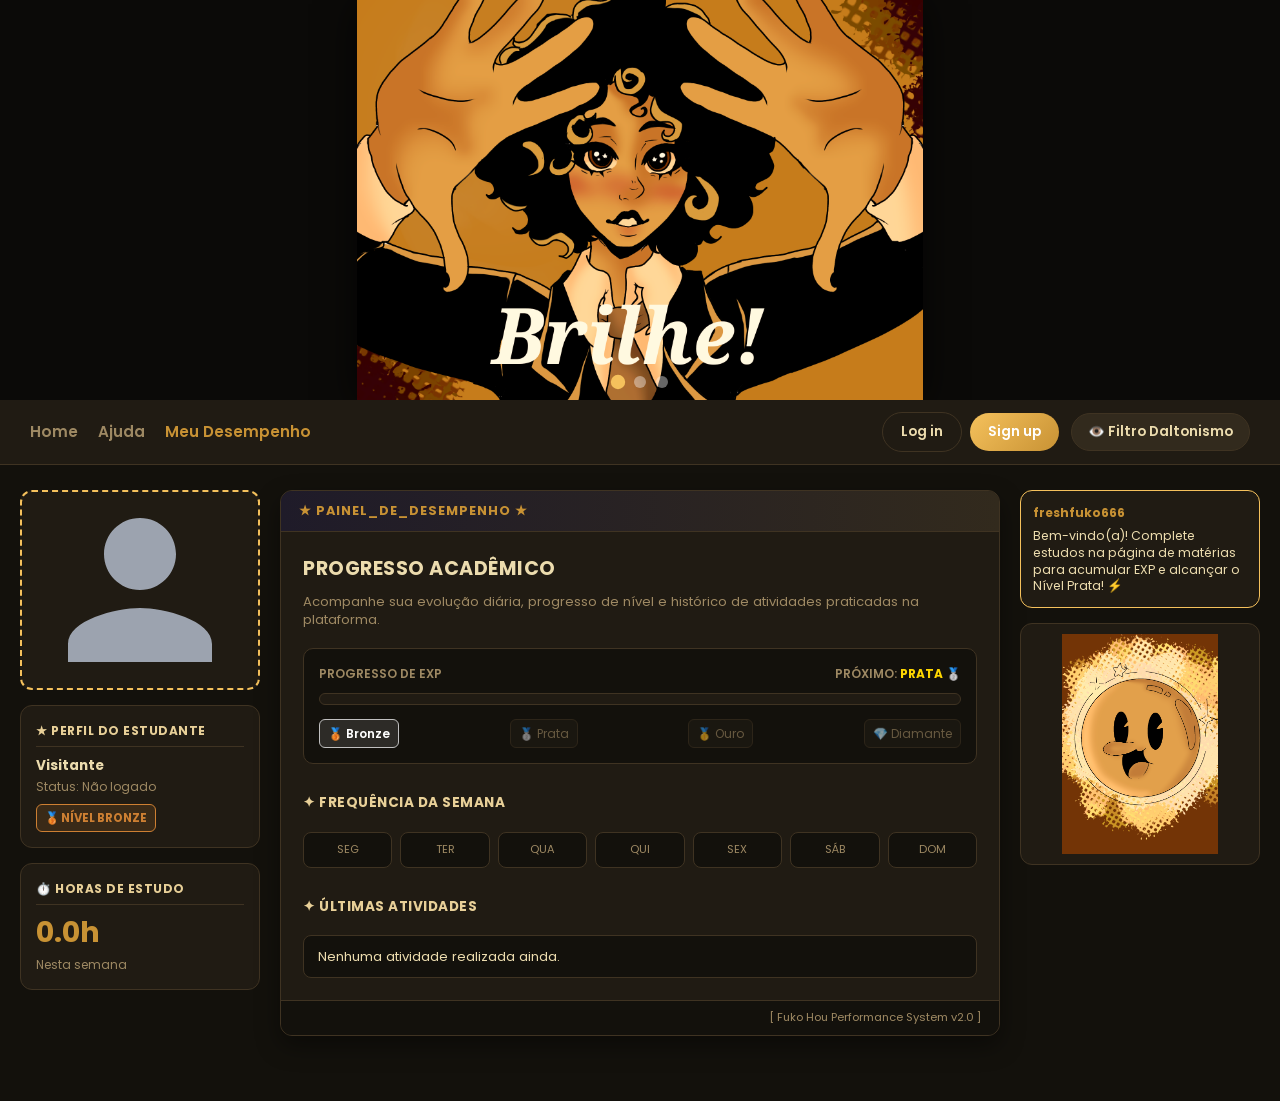
<file: desempenho.html>
<!DOCTYPE html>
<html lang="pt-br">
<head>
    <meta charset="UTF-8">
    <meta name="viewport" content="width=device-width, initial-scale=1.0">
    <title>Fuko Hou - Meu Desempenho</title>
    <link href="https://fonts.googleapis.com/css2?family=Poppins:wght@300;400;600;700&display=swap" rel="stylesheet">
    <link rel="stylesheet" href="my.css">
</head>
<body>

    <!-- Filtros SVG de Daltonismo -->
    <svg style="display:none;">
        <defs>
            <filter id="protanopia"><feColorMatrix type="matrix" values="0.567, 0.433, 0, 0, 0   0.558, 0.442, 0, 0, 0   0, 0.242, 0.758, 0, 0   0, 0, 0, 1, 0" /></filter>
            <filter id="deuteranopia"><feColorMatrix type="matrix" values="0.625, 0.375, 0, 0, 0   0.7, 0.3, 0, 0, 0   0, 0.3, 0.7, 0, 0   0, 0, 0, 1, 0" /></filter>
            <filter id="tritanopia"><feColorMatrix type="matrix" values="0.95, 0.05, 0, 0, 0   0, 0.433, 0.567, 0, 0   0, 0.475, 0.525, 0, 0   0, 0, 0, 1, 0" /></filter>
        </defs>
    </svg>

    <!-- Banner Principal -->
    <section class="banner-carousel">
        <div class="banner-slides">
            <img src="banner 1 sally.png" class="slide active" alt="Banner 1">
            <img src="banner 2 ace.png" class="slide" alt="Banner 2">
            <img src="btemporario2.jpg" class="slide" alt="Banner 3">
        </div>
        <div class="banner-indicators">
            <span class="indicator active"></span>
            <span class="indicator"></span>
            <span class="indicator"></span>
        </div>
    </section>

    <!-- Menu de Navegação -->
    <nav class="bottons">
        <div class="nav-container">
            <ul class="nav-links">
                <li><a href="index.html">Home</a></li>
                <li><a href="ajuda.html">Ajuda</a></li>
                <li><a href="desempenho.html" class="active-link">Meu Desempenho</a></li>
            </ul>
            <div class="nav-actions">
                <!-- ÁREA DE USUÁRIO ISOLADA -->
                <div id="userAuthArea" style="display: flex; gap: 8px; align-items: center;">
                    <a href="login.html" class="btn btn-outline">Log in</a>
                    <a href="signup.html" class="btn btn-primary">Sign up</a>
                </div>

                <!-- CONTROLE DE DALTONISMO PRESERVADO -->
                <div class="colorblind-control">
                    <button id="colorblindBtn" class="btn-colorblind">👁️ Filtro Daltonismo</button>
                    <div id="colorblindMenu" class="colorblind-dropdown" style="display: none;">
                        <button data-filter="none">Nenhum (Normal)</button>
                        <button data-filter="deuteranopia">Deuteranopia (Verde)</button>
                        <button data-filter="protanopia">Protanopia (Vermelho)</button>
                        <button data-filter="tritanopia">Tritanopia (Azul)</button>
                        <button data-filter="achromatopsia">Achromatopsia (PB)</button>
                    </div>
                </div>
            </div>
        </div>
    </nav>

    <!-- CONTAINER ESTILO Y2K / WEBCORE -->
    <main class="webcore-dashboard">
        <div class="webcore-wrapper">
            
            <!-- COLUNA DA ESQUERDA: PERFIL E MENU RÁPIDO -->
            <aside class="webcore-sidebar-left">
                <!-- Moldura de Perfil -->
                <div class="webcore-avatar-frame">
                    <img id="userAvatar" src="data:image/svg+xml;utf8,<svg xmlns='http://www.w3.org/2000/svg' viewBox='0 0 24 24' fill='%239ca3af'><path d='M12 12c2.21 0 4-1.79 4-4s-1.79-4-4-4-4 1.79-4 4 1.79 4 4 4zm0 2c-2.67 0-8 1.34-8 4v2h16v-2c0-2.66-5.33-4-8-4z'/></svg>" alt="Perfil Sem Foto">
                </div>

                <!-- Botões Estilo Widget Retro -->
                <div class="webcore-widget-box">
                    <div class="widget-header">★ PERFIL DO ESTUDANTE</div>
                    <div class="user-status-text">
                        <strong id="userName">Visitante</strong>
                        <span id="userStatus">Status: Não logado</span>
                    </div>
                    <div id="userRankTag" class="rank-tag rank-bronze">🥉 NÍVEL BRONZE</div>
                </div>

                <!-- Resumo Rápido de Horas -->
                <div class="webcore-widget-box">
                    <div class="widget-header">⏱️ HORAS DE ESTUDO</div>
                    <div id="hoursCounter" class="big-counter">0.0h</div>
                    <p class="counter-sub">Nesta semana</p>
                </div>
            </aside>

            <!-- COLUNA CENTRAL: RELATÓRIOS E PROGRESSO -->
            <section class="webcore-main-panel">
                <div class="webcore-window">
                    <div class="window-title-bar">
                        <span>★ PAINEL_DE_DESEMPENHO ★</span>
                    </div>
                    
                    <div class="window-content">
                        <!-- Título em Estilo Retro/Goth -->
                        <h2 class="goth-title">PROGRESSO ACADÊMICO</h2>
                        <p class="goth-intro">Acompanhe sua evolução diária, progresso de nível e histórico de atividades praticadas na plataforma.</p>

                        <!-- Sistema de Ranks (Bronze -> Diamante) -->
                        <div class="webcore-rank-box">
                            <div class="rank-header-flex">
                                <span>PROGRESSO DE EXP</span>
                                <span class="rank-next">PRÓXIMO: <strong>PRATA 🥈</strong></span>
                            </div>
                            <div class="rank-progress-bar">
                                <div class="rank-progress-fill" style="width: 0%;"></div>
                            </div>
                            <div class="rank-tier-list">
                                <span class="tier-item current">🥉 Bronze</span>
                                <span class="tier-item">🥈 Prata</span>
                                <span class="tier-item">🥇 Ouro</span>
                                <span class="tier-item">💎 Diamante</span>
                            </div>
                        </div>

                        <!-- Frequência Semanal -->
                        <div class="webcore-section-title">✦ FREQUÊNCIA DA SEMANA</div>
                        <div class="webcore-days-row">
                            <div class="day-badge" id="day-seg"><span>SEG</span></div>
                            <div class="day-badge" id="day-ter"><span>TER</span></div>
                            <div class="day-badge" id="day-qua"><span>QUA</span></div>
                            <div class="day-badge" id="day-qui"><span>QUI</span></div>
                            <div class="day-badge" id="day-sex"><span>SEX</span></div>
                            <div class="day-badge" id="day-sab"><span>SÁB</span></div>
                            <div class="day-badge" id="day-dom"><span>DOM</span></div>
                        </div>

                        <!-- Atividades Concluídas -->
                        <div class="webcore-section-title">✦ ÚLTIMAS ATIVIDADES</div>
                        <div class="webcore-activity-list" id="activityContainer">
                            <div class="webcore-act-card">
                                <span>Nenhuma atividade realizada ainda.</span>
                            </div>
                        </div>

                    </div>
                    
                    <div class="window-footer-bar">
                        <span>[ Fuko Hou Performance System v2.0 ]</span>
                    </div>
                </div>
            </section>

            <!-- COLUNA DA DIREITA: STATUS E WIDGET DE NOTAS -->
            <aside class="webcore-sidebar-right">
                <div class="webcore-chat-bubble">
                    <div class="bubble-header">freshfuko666</div>
                    <div class="bubble-body">
                        <p id="chatFeedback">Bem-vindo(a)! Complete estudos na página de matérias para acumular EXP e alcançar o Nível Prata! ⚡</p>
                    </div>
                </div>

                <!-- Mascot Sticker / Chibi Frame -->
                <div class="chibi-sticker-box">
                    <img src="mrs bolha.png" alt="Mascote" class="chibi-img">
                </div>
            </aside>

        </div>
    </main>

    <!-- Scripts JavaScript -->
    <script>
        // CARROSSEL DE BANNERS
        let currentSlide = 0;
        const slides = document.querySelectorAll('.slide');
        const indicators = document.querySelectorAll('.indicator');
        let bannerInterval;

        function goToSlide(index) {
            if (slides.length === 0) return;
            slides.forEach(s => s.classList.remove('active'));
            indicators.forEach(i => i.classList.remove('active'));

            currentSlide = index;
            if (slides[currentSlide]) slides[currentSlide].classList.add('active');
            if (indicators[currentSlide]) indicators[currentSlide].classList.add('active');
        }

        function nextSlide() {
            let next = (currentSlide + 1) % slides.length;
            goToSlide(next);
        }

        if (slides.length > 0) {
            bannerInterval = setInterval(nextSlide, 10000);
        }

        indicators.forEach((ind, i) => {
            ind.addEventListener('click', () => {
                clearInterval(bannerInterval);
                goToSlide(i);
                bannerInterval = setInterval(nextSlide, 10000);
            });
        });

        // FILTRO DE DALTONISMO
        document.addEventListener('DOMContentLoaded', () => {
            const root = document.documentElement;
            const colorblindBtn = document.getElementById('colorblindBtn');
            const colorblindMenu = document.getElementById('colorblindMenu');
            const buttons = document.querySelectorAll('.colorblind-dropdown button');

            const filters = {
                'none': 'none',
                'protanopia': 'sepia(0.6) hue-rotate(-50deg) saturate(2.5)',
                'deuteranopia': 'sepia(0.8) hue-rotate(170deg) saturate(1.2)',
                'tritanopia': 'sepia(0.5) hue-rotate(80deg) saturate(2.2)',
                'achromatopsia': 'grayscale(100%)'
            };

            if (colorblindBtn && colorblindMenu) {
                colorblindBtn.addEventListener('click', (e) => {
                    e.stopPropagation();
                    const isVisible = colorblindMenu.style.display === 'block';
                    colorblindMenu.style.display = isVisible ? 'none' : 'block';
                });

                document.addEventListener('click', () => {
                    colorblindMenu.style.display = 'none';
                });

                colorblindMenu.addEventListener('click', (e) => {
                    e.stopPropagation();
                });
            }

            buttons.forEach(btn => {
                btn.addEventListener('click', (e) => {
                    const filterType = e.target.getAttribute('data-filter');
                    if (filters[filterType] !== undefined) {
                        root.style.filter = filters[filterType];
                    }
                    if (colorblindMenu) colorblindMenu.style.display = 'none';
                });
            });

            // LÓGICA DE CARREGAMENTO DO PERFIL E ESTUDOS
            carregarPerfilEProgresso();
        });

        function carregarPerfilEProgresso() {
            // Verificar Login
            const currentUser = JSON.parse(localStorage.getItem('currentUser'));
            const userAvatar = document.getElementById('userAvatar');
            const userName = document.getElementById('userName');
            const userStatus = document.getElementById('userStatus');
            const userAuthArea = document.getElementById('userAuthArea');

            if (currentUser) {
                const name = currentUser.name || currentUser.email.split('@')[0];
                const avatar = currentUser.avatar || 'https://via.placeholder.com/80';

                // Atualiza Sidebar do Desempenho
                if (userAvatar) userAvatar.src = avatar;
                if (userName) userName.textContent = name;
                if (userStatus) userStatus.textContent = currentUser.email;

                // Atualiza Topo da Navegação mantendo o filtro de daltonismo intacto
                if (userAuthArea) {
                    userAuthArea.innerHTML = `
                        <div style="display: flex; align-items: center; gap: 8px;">
                            <img src="${avatar}" style="width: 35px; height: 35px; border-radius: 50%; object-fit: cover; border: 2px solid var(--accent-pink);" alt="Perfil">
                            <span style="font-size: 0.9rem; font-weight: 600;">${name}</span>
                        </div>
                        <button id="logoutBtn" class="btn btn-outline" style="margin-left: 5px; padding: 5px 10px; font-size: 0.8rem;">Sair</button>
                    `;

                    document.getElementById('logoutBtn').addEventListener('click', () => {
                        localStorage.removeItem('currentUser');
                        window.location.reload();
                    });
                }
            } else {
                if (userName) userName.textContent = 'Visitante';
                if (userStatus) userStatus.textContent = 'Status: Não logado';
            }

            // Ler EXP e Horas
            const expTotal = parseInt(localStorage.getItem('fuko_user_exp')) || 0;
            const horasEstudo = parseFloat(localStorage.getItem('fuko_user_hours')) || 0.0;

            const hoursCounter = document.getElementById('hoursCounter');
            if (hoursCounter) hoursCounter.textContent = `${horasEstudo.toFixed(1)}h`;

            // Calcular Nível
            atualizarNivel(expTotal);

            // Carregar Atividades
            carregarAtividades();
        }

        function atualizarNivel(exp) {
            let rankAtual = "BRONZE";
            let classeRank = "rank-bronze";
            let proximoRank = "PRATA 🥈";
            let porcentagem = 0;

            if (exp <= 300) {
                rankAtual = "BRONZE";
                classeRank = "rank-bronze";
                proximoRank = "PRATA 🥈";
                porcentagem = (exp / 300) * 100;
            } else if (exp <= 800) {
                rankAtual = "PRATA";
                classeRank = "rank-prata";
                proximoRank = "OURO 🥇";
                porcentagem = ((exp - 300) / 500) * 100;
            } else if (exp <= 1500) {
                rankAtual = "OURO";
                classeRank = "rank-ouro";
                proximoRank = "DIAMANTE 💎";
                porcentagem = ((exp - 800) / 700) * 100;
            } else {
                rankAtual = "DIAMANTE";
                classeRank = "rank-diamante";
                proximoRank = "NÍVEL MÁXIMO ⚡";
                porcentagem = 100;
            }

            const rankTag = document.getElementById('userRankTag');
            if (rankTag) {
                rankTag.className = `rank-tag ${classeRank}`;
                rankTag.textContent = `🥉 NÍVEL ${rankAtual}`;
            }

            const fill = document.querySelector('.rank-progress-fill');
            const nextText = document.querySelector('.rank-next strong');
            if (fill) fill.style.width = `${Math.min(porcentagem, 100)}%`;
            if (nextText) nextText.textContent = proximoRank;

            const tiers = document.querySelectorAll('.tier-item');
            tiers.forEach(t => t.classList.remove('current'));
            
            if (rankAtual === "BRONZE" && tiers[0]) tiers[0].classList.add('current');
            if (rankAtual === "PRATA" && tiers[1]) tiers[1].classList.add('current');
            if (rankAtual === "OURO" && tiers[2]) tiers[2].classList.add('current');
            if (rankAtual === "DIAMANTE" && tiers[3]) tiers[3].classList.add('current');
        }

        function carregarAtividades() {
            const atividades = JSON.parse(localStorage.getItem('fuko_atividades')) || [];
            const container = document.getElementById('activityContainer');

            if (atividades.length === 0 || !container) return;

            container.innerHTML = '';
            atividades.forEach(act => {
                const item = document.createElement('div');
                item.className = 'webcore-act-card';
                item.innerHTML = `
                    <span>📝 ${act.titulo}</span>
                    <span class="act-tag tag-green">${act.nota}</span>
                `;
                container.appendChild(item);
            });
        }
        document.addEventListener('DOMContentLoaded', () => {
        // Busca os dados salvos das atividades de estudo
        const stats = JSON.parse(localStorage.getItem('userPerformance')) || {
            acertos: 0,
            erros: 0,
            videosVistos: 0,
            pdfsLidos: 0
        };

        // Atualiza os contadores na tela (garante que os teus elementos HTML usam estes IDs)
        if (document.getElementById('totalAcertos')) {
            document.getElementById('totalAcertos').textContent = stats.acertos;
        }
        if (document.getElementById('totalErros')) {
            document.getElementById('totalErros').textContent = stats.erros;
        }
        if (document.getElementById('totalVideos')) {
            document.getElementById('totalVideos').textContent = stats.videosVistos;
        }
        if (document.getElementById('totalPdfs')) {
            document.getElementById('totalPdfs').textContent = stats.pdfsLidos;
        }
    });
        
    </script>
</body>
</html>
</file>
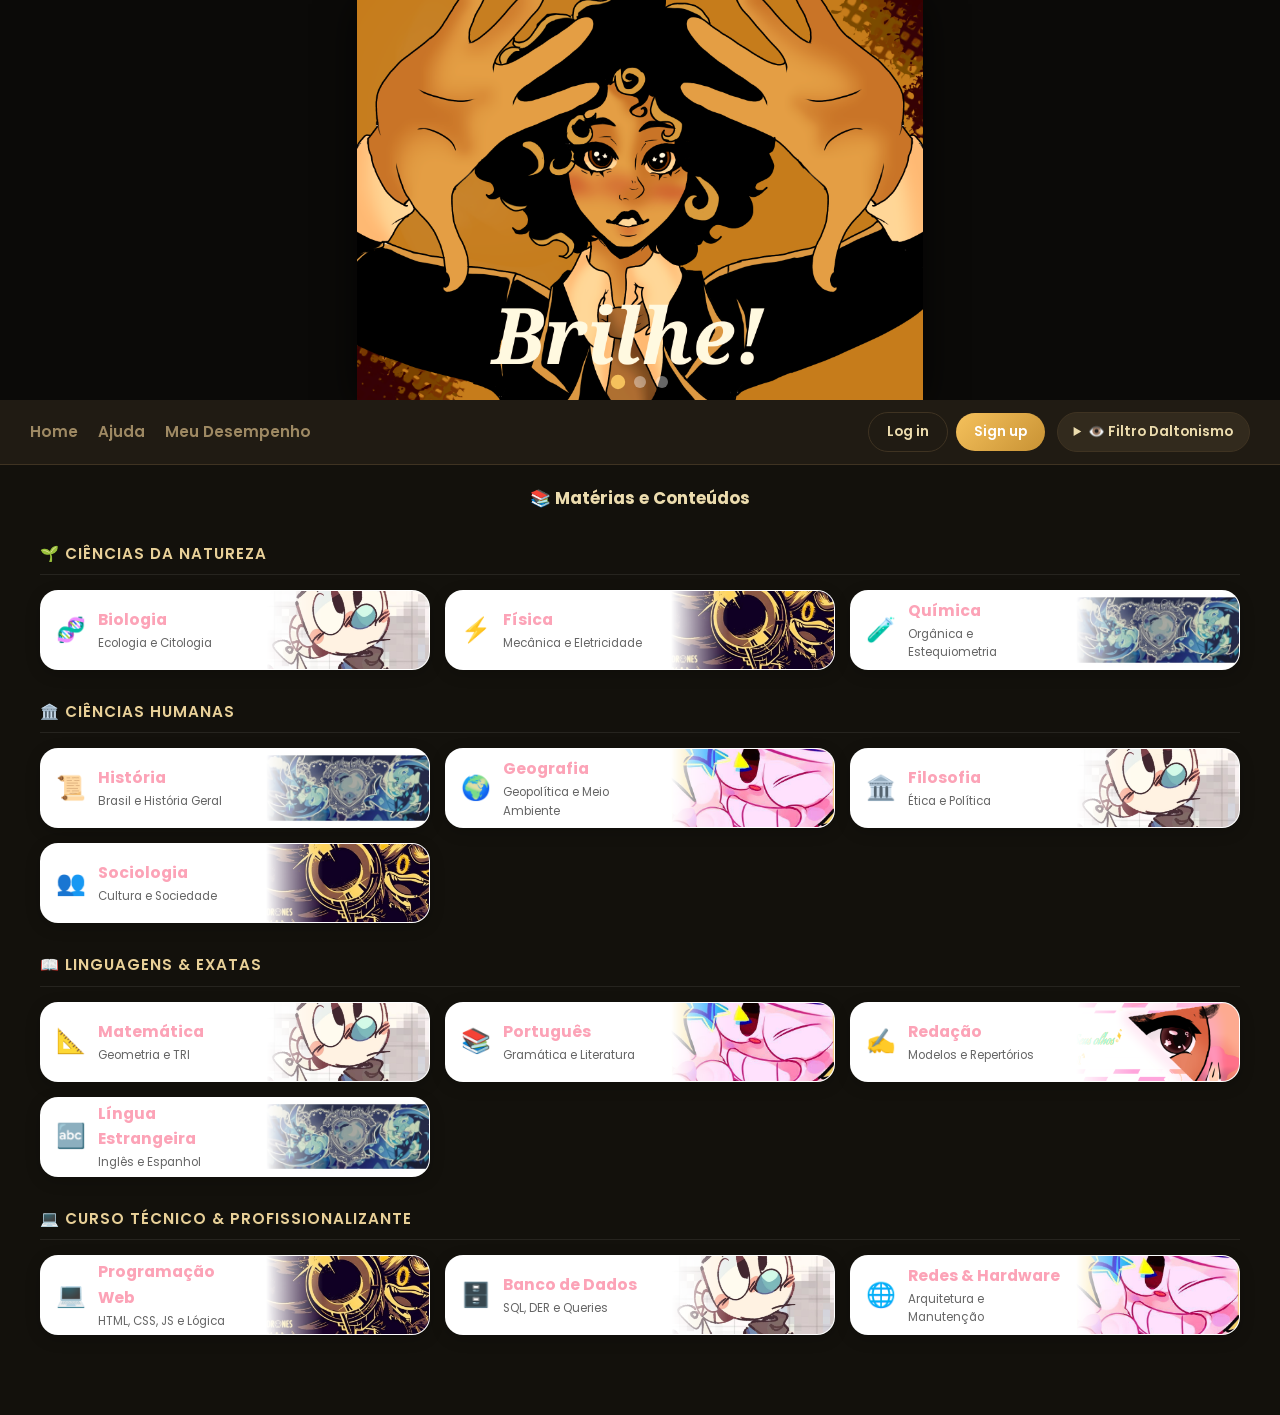
<file: estudos.html>
<!DOCTYPE html>
<html lang="pt-br">
<head>
    <meta charset="UTF-8">
    <meta name="viewport" content="width=device-width, initial-scale=1.0">
    <title>Fuko Hou - Estudos</title>
    <link href="https://fonts.googleapis.com/css2?family=Poppins:wght@300;400;600;700&display=swap" rel="stylesheet">
    <link rel="stylesheet" href="my.css">
</head>
<body>

    <!-- Banner Principal -->
    <section class="banner-carousel">
        <div class="banner-slides">
            <img src="banner 1 sally.png" class="slide active" alt="Banner 1">
            <img src="banner 2 ace.png" class="slide" alt="Banner 2">
            <img src="btemporario2.jpg" class="slide" alt="Banner 3">
        </div>
        <div class="banner-indicators">
            <span class="indicator active"></span>
            <span class="indicator"></span>
            <span class="indicator"></span>
        </div>
    </section>

    <!-- Menu de Navegação -->
    <nav class="bottons">
        <div class="nav-container">
            <ul class="nav-links">
                <li><a href="index.html">Home</a></li>
                <li><a href="ajuda.html">Ajuda</a></li>
                <li><a href="desempenho.html">Meu Desempenho</a></li>
            </ul>
            <div class="nav-actions">
                <!-- ÁREA DE USUÁRIO DINÂMICA (LOGIN/PERFIL) -->
                <div id="userAuthArea" style="display: flex; gap: 8px; align-items: center;">
                    <a href="login.html" class="btn btn-outline">Log in</a>
                    <a href="signup.html" class="btn btn-primary">Sign up</a>
                </div>
                
                <!-- CONTROLE DE DALTONISMO -->
                <details class="colorblind-control">
                    <summary class="btn-colorblind">👁️ Filtro Daltonismo</summary>
                    <div class="colorblind-dropdown">
                        <button type="button" data-filter="none">Nenhum (Normal)</button>
                        <button type="button" data-filter="deuteranopia">Deuteranopia (Verde)</button>
                        <button type="button" data-filter="protanopia">Protanopia (Vermelho)</button>
                        <button type="button" data-filter="tritanopia">Tritanopia (Azul)</button>
                        <button type="button" data-filter="achromatopsia">Achromatopsia (PB)</button>
                    </div>
                </details>
            </div>
        </div>
    </nav>

    <!-- Conteúdo Principal -->
    <main class="main-content">
        <div class="section-title" style="text-align: center; margin-bottom: 10px;">
            <h2>📚 Matérias e Conteúdos</h2>
        </div>

        <!-- O JS vai injetar todas as categorias e matérias dentro deste container -->
        <div class="litlink-container" id="materiasContainer"></div>
    </main>

    <!-- SCRIPT DE GERENCIAMENTO DE MATÉRIAS, PERFIL E MÉTRICAS DE DESEMPENHO -->
    <script>
        // 1. ESTRUTURA DE DADOS DAS MATÉRIAS (Gera o HTML via JS)
        const categoriasMaterias = [
            {
                titulo: "🌱 Ciências da Natureza",
                materias: [
                    { id: "biologia", title: "Biologia", subtitle: "Ecologia e Citologia", icon: "🧬", img: "foto temporaria.jpg", link: "biologia.html" },
                    { id: "fisica", title: "Física", subtitle: "Mecânica e Eletricidade", icon: "⚡", img: "bannertemporario1.jpg", link: "fisica.html" },
                    { id: "quimica", title: "Química", subtitle: "Orgânica e Estequiometria", icon: "🧪", img: "btemporario2.jpg", link: "quimica.html" }
                ]
            },
            {
                titulo: "🏛️ Ciências Humanas",
                materias: [
                    { id: "historia", title: "História", subtitle: "Brasil e História Geral", icon: "📜", img: "btemporario2.jpg", link: "historia.html" },
                    { id: "geografia", title: "Geografia", subtitle: "Geopolítica e Meio Ambiente", icon: "🌍", img: "ft2.jpg", link: "geografia.html" },
                    { id: "filosofia", title: "Filosofia", subtitle: "Ética e Política", icon: "🏛️️", img: "foto temporaria.jpg", link: "filosofia.html" },
                    { id: "sociologia", title: "Sociologia", subtitle: "Cultura e Sociedade", icon: "👥", img: "bannertemporario1.jpg", link: "sociologia.html" }
                ]
            },
            {
                titulo: "📖 Linguagens & Exatas",
                materias: [
                    { id: "matematica", title: "Matemática", subtitle: "Geometria e TRI", icon: "📐", img: "foto temporaria.jpg", link: "matematica.html" },
                    { id: "portugues", title: "Português", subtitle: "Gramática e Literatura", icon: "📚", img: "ft2.jpg", link: "portugues.html" },
                    { id: "redacao", title: "Redação", subtitle: "Modelos e Repertórios", icon: "✍️", img: "banner.png", link: "redacao.html" },
                    { id: "ingles", title: "Língua Estrangeira", subtitle: "Inglês e Espanhol", icon: "🔤", img: "btemporario2.jpg", link: "ingles.html" }
                ]
            },
            {
                titulo: "💻 Curso Técnico & Profissionalizante",
                materias: [
                    { id: "programacao", title: "Programação Web", subtitle: "HTML, CSS, JS e Lógica", icon: "💻", img: "bannertemporario1.jpg", link: "programacao.html" },
                    { id: "banco-de-dados", title: "Banco de Dados", subtitle: "SQL, DER e Queries", icon: "🗄️", img: "foto temporaria.jpg", link: "banco-de-dados.html" },
                    { id: "redes", title: "Redes & Hardware", subtitle: "Arquitetura e Manutenção", icon: "🌐", img: "ft2.jpg", link: "redes.html" }
                ]
            }
        ];

        // Renderiza os botões dinamicamente no DOM
        function renderizarMaterias() {
            const container = document.getElementById('materiasContainer');
            if (!container) return;

            container.innerHTML = categoriasMaterias.map(cat => `
                <div class="category-title">${cat.titulo}</div>
                <div class="litlink-grid">
                    ${cat.materias.map(materia => `
                        <a href="${materia.link}" class="litlink-card" onclick="registrarAcessoMateria('${materia.id}')">
                            <div class="litlink-info">
                                <span class="litlink-icon">${materia.icon}</span>
                                <div class="litlink-text">
                                    <span class="litlink-title">${materia.title}</span>
                                    <span class="litlink-subtitle">${materia.subtitle}</span>
                                </div>
                            </div>
                            <img src="${materia.img}" class="litlink-img" alt="${materia.title}">
                        </a>
                    `).join('')}
                </div>
            `).join('');
        }

        // 2. SISTEMA DE REGISTRO DE DESEMPENHO (Registra o clique/progresso para ler no desempenho.html)
        function registrarAcessoMateria(materiaId) {
            let stats = JSON.parse(localStorage.getItem('userPerformance')) || {
                acertos: 0,
                erros: 0,
                videosVistos: 0,
                pdfsLidos: 0,
                materiasAcessadas: {}
            };

            // Incrementa acessos à matéria
            stats.materiasAcessadas[materiaId] = (stats.materiasAcessadas[materiaId] || 0) + 1;
            
            // Exemplo de atualização de métricas genéricas ao abrir um conteúdo
            stats.pdfsLidos += 1; 

            localStorage.setItem('userPerformance', JSON.stringify(stats));
        }

        // Funções auxiliares chamáveis pelas páginas internas de matérias (ex: ao responder quiz/ver PDF):
        window.registrarAtividade = function(tipo, valor = 1) {
            let stats = JSON.parse(localStorage.getItem('userPerformance')) || {
                acertos: 0, erros: 0, videosVistos: 0, pdfsLidos: 0, materiasAcessadas: {}
            };
            if (stats[tipo] !== undefined) {
                stats[tipo] += valor;
            }
            localStorage.setItem('userPerformance', JSON.stringify(stats));
        };

        // 3. SESSÃO DO USUÁRIO (LOGIN/LOGOUT)
        function checarSessaoUsuario() {
            const currentUser = JSON.parse(localStorage.getItem('currentUser'));
            const userAuthArea = document.getElementById('userAuthArea');

            if (currentUser && userAuthArea) {
                const userName = currentUser.name || currentUser.email.split('@')[0];
                const userAvatar = currentUser.avatar || 'https://via.placeholder.com/80';

                userAuthArea.innerHTML = `
                    <div style="display: flex; align-items: center; gap: 8px;">
                        <img src="${userAvatar}" style="width: 35px; height: 35px; border-radius: 50%; object-fit: cover; border: 2px solid var(--accent-pink);" alt="Perfil">
                        <span style="font-size: 0.9rem; font-weight: 600;">${userName}</span>
                    </div>
                    <button id="logoutBtn" class="btn btn-outline" style="margin-left: 5px; padding: 5px 10px; font-size: 0.8rem;">Sair</button>
                `;

                document.getElementById('logoutBtn').addEventListener('click', () => {
                    localStorage.removeItem('currentUser');
                    window.location.reload();
                });
            }
        }

        // 4. CARROSSEL DE BANNERS
        let currentSlide = 0;
        const slides = document.querySelectorAll('.slide');
        const indicators = document.querySelectorAll('.indicator');
        let bannerInterval;

        function goToSlide(index) {
            if (slides.length === 0) return;
            slides.forEach(s => s.classList.remove('active'));
            indicators.forEach(i => i.classList.remove('active'));

            currentSlide = index;
            if (slides[currentSlide]) slides[currentSlide].classList.add('active');
            if (indicators[currentSlide]) indicators[currentSlide].classList.add('active');
        }

        function nextSlide() {
            let next = (currentSlide + 1) % slides.length;
            goToSlide(next);
        }

        if (slides.length > 0) {
            bannerInterval = setInterval(nextSlide, 10000);
        }

        indicators.forEach((ind, i) => {
            ind.addEventListener('click', () => {
                clearInterval(bannerInterval);
                goToSlide(i);
                bannerInterval = setInterval(nextSlide, 10000);
            });
        });

        // 5. INICIALIZAÇÃO
        document.addEventListener('DOMContentLoaded', () => {
            renderizarMaterias();
            checarSessaoUsuario();

            // Filtro de Daltonismo
            const root = document.documentElement;
            const buttons = document.querySelectorAll('.colorblind-dropdown button');
            const detailsMenu = document.querySelector('details.colorblind-control');

            const filters = {
                'none': 'none',
                'protanopia': 'sepia(0.6) hue-rotate(-50deg) saturate(2.5)',
                'deuteranopia': 'sepia(0.8) hue-rotate(170deg) saturate(1.2)',
                'tritanopia': 'sepia(0.5) hue-rotate(80deg) saturate(2.2)',
                'achromatopsia': 'grayscale(100%)'
            };

            buttons.forEach(btn => {
                btn.addEventListener('click', (e) => {
                    const filterType = e.target.getAttribute('data-filter');
                    if (filters[filterType] !== undefined) {
                        root.style.filter = filters[filterType];
                    }
                    if (detailsMenu) {
                        detailsMenu.removeAttribute('open');
                    }
                });
            });
        });
    </script>
</body>
</html>
</file>
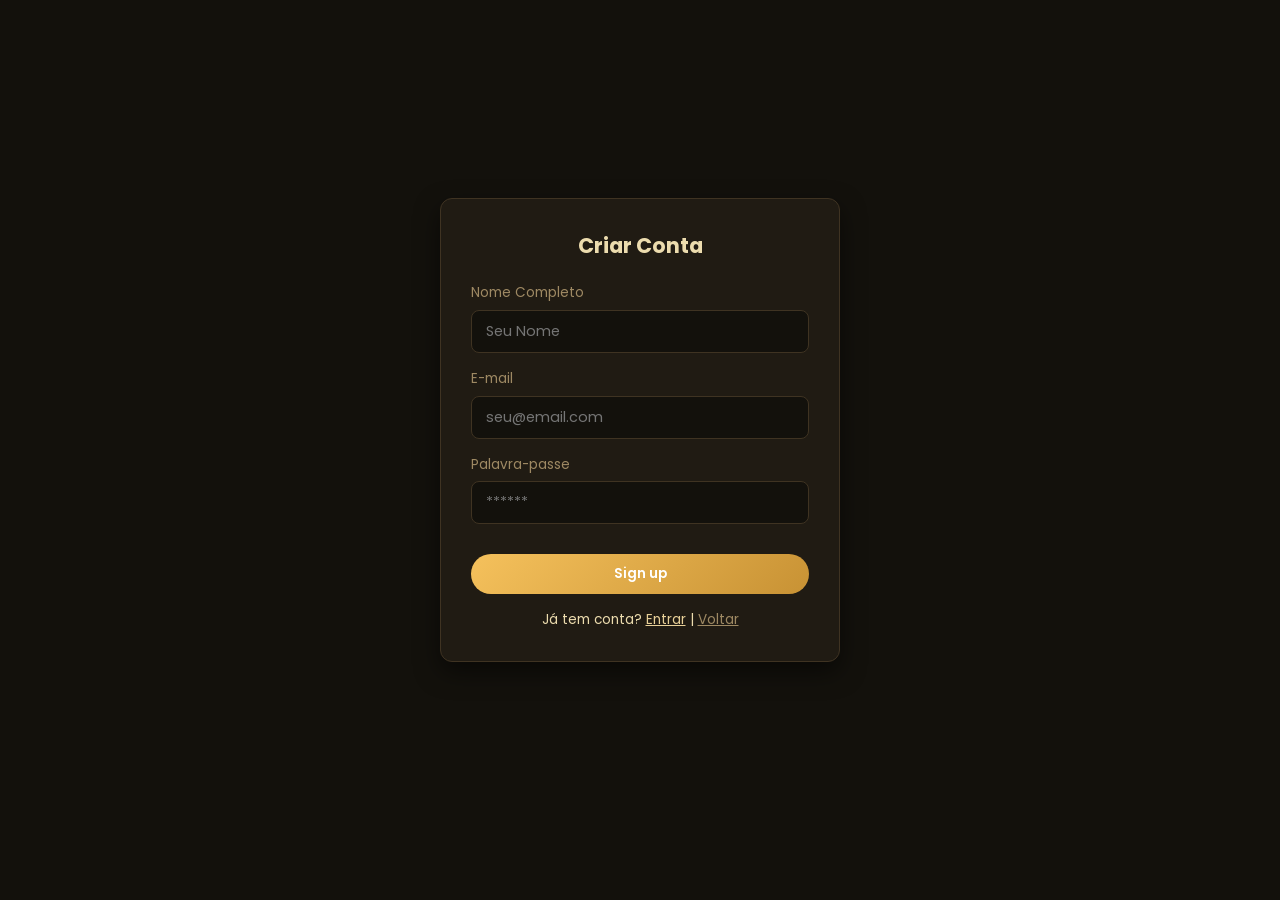
<file: signup.html>
<!DOCTYPE html>
<html lang="pt-br">
<head>
    <meta charset="UTF-8">
    <title>Fuko Hou - Sign up</title>
    <link href="https://fonts.googleapis.com/css2?family=Poppins:wght@300;400;600;700&display=swap" rel="stylesheet">
    <link rel="stylesheet" href="my.css">
</head>
<body>
    <main class="main-content auth-container">
        <div class="auth-card">
            <h2>Criar Conta</h2>
            
            <form id="signupForm">
                <div class="form-group">
                    <label>Nome Completo</label>
                    <input type="text" id="signupName" placeholder="Seu Nome" required>
                </div>
                <div class="form-group">
                    <label>E-mail</label>
                    <input type="email" id="signupEmail" placeholder="seu@email.com" required>
                </div>
                <div class="form-group">
                    <label>Palavra-passe</label>
                    <input type="password" id="signupPassword" placeholder="******" required>
                </div>
                
                <button type="submit" class="view-more-btn" style="margin-top: 15px;">Sign up</button>
            </form>

            <p style="text-align: center; margin-top: 15px; font-size: 0.85rem;">
                Já tem conta? <a href="login.html" style="color: var(--accent-mint);">Entrar</a> | <a href="index.html" style="color: var(--text-muted);">Voltar</a>
            </p>
        </div>
    </main>

    <script>
        // LÓGICA DE CADASTRO
        document.getElementById('signupForm').addEventListener('submit', function(e) {
            e.preventDefault();
            
            const name = document.getElementById('signupName').value.trim();
            const email = document.getElementById('signupEmail').value.trim();
            const password = document.getElementById('signupPassword').value.trim();

            let users = JSON.parse(localStorage.getItem('registeredUsers')) || [];

            // Verifica se o e-mail já existe
            if (users.some(u => u.email === email)) {
                alert('Este e-mail já está cadastrado! Tente fazer login.');
                return;
            }

            // Cria o objeto do novo usuário
            const newUser = {
                name: name,
                email: email,
                password: password
            };

            // Salva na lista de usuários cadastrados
            users.push(newUser);
            localStorage.setItem('registeredUsers', JSON.stringify(users));

            alert('Conta criada com sucesso! Faça login para continuar.');
            window.location.href = 'login.html';
        });
    </script>
</body>
</html>
</file>
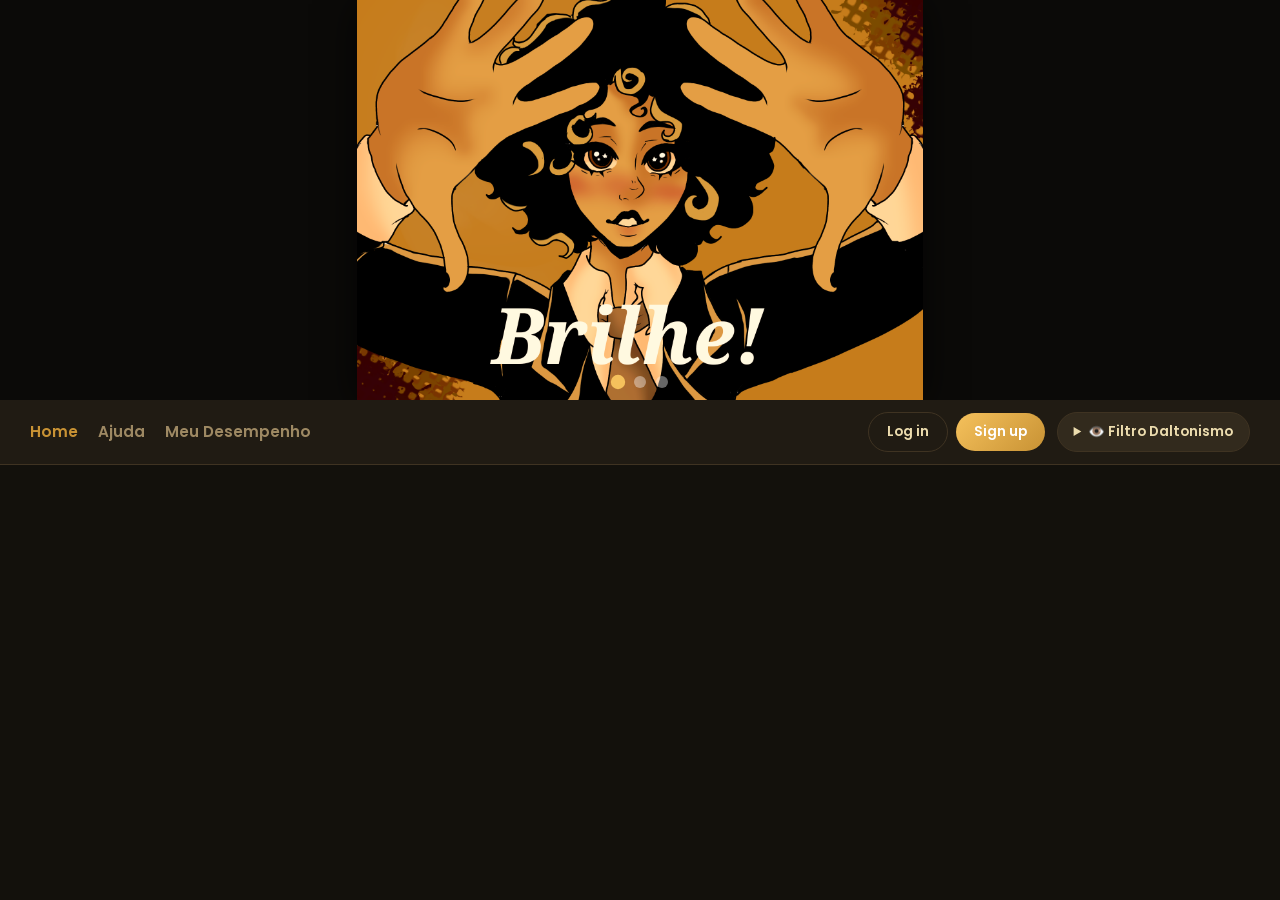
<file: trabalho.html>
<!DOCTYPE html>
<html lang="pt-br">
<head>
    <meta charset="UTF-8">
    <meta name="viewport" content="width=device-width, initial-scale=1.0">
    <title>Trabalho</title>
    <link href="https://fonts.googleapis.com/css2?family=Poppins:wght@300;400;600;700&display=swap" rel="stylesheet">
    <link rel="stylesheet" href="my.css">
</head>
<body>

    <!-- Banner Principal -->
    <section class="banner-carousel">
        <div class="banner-slides">
            <img src="banner 1 sally.png" class="slide active" alt="Banner 1">
            <img src="banner 2 ace.png" class="slide" alt="Banner 2">
            <img src="btemporario2.jpg" class="slide" alt="Banner 3">
        </div>
        <div class="banner-indicators">
            <span class="indicator active"></span>
            <span class="indicator"></span>
            <span class="indicator"></span>
        </div>
    </section>

    <!-- Menu de Navegação -->
    <nav class="bottons">
        <div class="nav-container">
            <ul class="nav-links">
                <li><a href="index.html" class="active-link">Home</a></li>
                <li><a href="ajuda.html">Ajuda</a></li>
                <li><a href="desempenho.html">Meu Desempenho</a></li>
            </ul>
            <div class="nav-actions">
                <!-- ÁREA DE USUÁRIO ISOLADA -->
                <div id="userAuthArea" style="display: flex; gap: 8px; align-items: center;">
                    <a href="login.html" class="btn btn-outline">Log in</a>
                    <a href="signup.html" class="btn btn-primary">Sign up</a>
                </div>
                
                <!-- CONTROLE DE DALTONISMO PRESERVADO -->
                <details class="colorblind-control">
                    <summary class="btn-colorblind">👁️ Filtro Daltonismo</summary>
                    <div class="colorblind-dropdown">
                        <button type="button" data-filter="none">Nenhum (Normal)</button>
                        <button type="button" data-filter="deuteranopia">Deuteranopia (Verde)</button>
                        <button type="button" data-filter="protanopia">Protanopia (Vermelho)</button>
                        <button type="button" data-filter="tritanopia">Tritanopia (Azul)</button>
                        <button type="button" data-filter="achromatopsia">Achromatopsia (PB)</button>
                    </div>
                </details>
            </div>
        </div>
    </nav>
</file>
<file: my.css>
/* ==========================================
   VARIÁVEIS E CONFIGURAÇÕES GERAIS
   ========================================== */
:root {
    --bg-main: #13110c;       /* Preto/marrom bem escuro (tinta/sombra) */
    --bg-card: #201b13;       /* Marrom escuro envelhecido para cards */
    --bg-hover: #322a1d;      /* Marrom um pouco mais claro para efeitos de hover */
    --accent-purple: #f5c15c;  /* Amarelo/dourado sépia característico do jogo */
    --accent-pink: #c89234;    /* Tom de âmbar/madeira para realces secundários */
    --accent-mint: #e8d098;    /* Bege/creme claro envelhecido */
    --text-main: #ecdcae;      /* Amarelo-creme claro para texto principal */
    --text-muted: #9e8963;     /* Tom sépia desbotado para textos secundários */
    --border-color: #3f3322;   /* Marrom médio para bordas e divisores */
    --radius: 12px;
}

* {
    box-sizing: border-box;
    margin: 0;
    padding: 0;
    font-family: 'Poppins', sans-serif;
}

html, body {
    background-color: var(--bg-main) !important;
    color: var(--text-main);
    line-height: 1.6;
    overflow-x: hidden;
    height: auto !important;
    min-height: 0 !important;
    padding-bottom: 20px !important;
}

/* ==========================================
   BANNER PRINCIPAL (AJUSTADO E PROPORCIONAL)
   ========================================== */
.banner-carousel {
    position: relative;
    width: 100%;
    height: 400px;
    overflow: hidden;
    background-color: #0b0a08;
    display: flex;
    align-items: center;
    justify-content: center;
}

.banner-slides {
    position: relative;
    width: 100%;
    height: 100%;
    display: flex;
    align-items: center;
    justify-content: center;
}

.banner-slides .slide {
    position: absolute;
    top: 0;
    left: 0;
    width: 100%;
    height: 100%;
    object-fit: contain;
    object-position: center;
    opacity: 0;
    visibility: hidden;
    transition: opacity 0.8s ease-in-out, visibility 0.8s ease-in-out;
    z-index: 2;
    filter: drop-shadow(0px 4px 20px rgba(0, 0, 0, 0.7));
}

.banner-slides .slide.active {
    opacity: 1;
    visibility: visible;
}

.banner-indicators {
    position: absolute;
    bottom: 12px;
    left: 50%;
    transform: translateX(-50%);
    display: flex;
    gap: 10px;
    z-index: 10;
}

.indicator {
    width: 12px;
    height: 12px;
    border-radius: 50%;
    background-color: rgba(255, 255, 255, 0.4);
    cursor: pointer;
    transition: background-color 0.3s, transform 0.3s;
}

.indicator.active, .indicator:hover {
    background-color: var(--accent-purple);
    transform: scale(1.2);
}

/* ==========================================
   MENU DE NAVEGAÇÃO E BOTÕES
   ========================================== */
.bottons {
    background-color: var(--bg-card);
    border-bottom: 1px solid var(--border-color);
    position: sticky;
    top: 0;
    z-index: 100;
}

.nav-container {
    width: 100%;
    padding: 12px 30px;
    display: flex;
    justify-content: space-between;
    align-items: center;
    flex-wrap: wrap;
    gap: 15px;
}

.nav-links {
    display: flex;
    list-style: none;
    gap: 20px;
}

.nav-links a {
    color: var(--text-muted);
    text-decoration: none;
    font-weight: 600;
    font-size: 0.95rem;
    transition: color 0.3s;
}

.nav-links a:hover, .nav-links a.active-link {
    color: var(--accent-pink);
}

.nav-actions {
    display: flex;
    align-items: center;
    gap: 12px;
}

.btn {
    padding: 8px 18px;
    border-radius: 20px;
    text-decoration: none;
    font-size: 0.85rem;
    font-weight: 600;
    transition: all 0.3s;
    cursor: pointer;
}

.btn-outline {
    border: 1px solid var(--border-color);
    color: var(--text-main);
}

.btn-outline:hover {
    border-color: var(--accent-purple);
    color: var(--accent-purple);
}

.btn-primary {
    background: linear-gradient(135deg, var(--accent-purple), var(--accent-pink));
    color: #fff;
    border: none;
}

.btn-primary:hover {
    opacity: 0.9;
    transform: translateY(-2px);
}

/* ==========================================
   DROPDOWN DE DALTONISMO
   ========================================== */
.colorblind-control {
    position: relative;
    display: inline-block;
}

.btn-colorblind {
    cursor: pointer;
    user-select: none;
    background-color: var(--bg-hover);
    color: var(--text-main);
    border: 1px solid var(--border-color);
    padding: 8px 16px;
    border-radius: 20px;
    font-size: 0.85rem;
    font-weight: 600;
    transition: background 0.3s, border-color 0.3s;
}

.btn-colorblind:hover {
    background-color: var(--border-color);
    border-color: var(--accent-purple);
}

.colorblind-dropdown {
    position: absolute;
    top: calc(100% + 8px);
    right: 0;
    background-color: var(--bg-card);
    border: 1px solid var(--border-color);
    padding: 10px;
    border-radius: var(--radius);
    box-shadow: 0 10px 25px rgba(0, 0, 0, 0.6);
    z-index: 9999;
    min-width: 220px;
    display: flex;
    flex-direction: column;
    gap: 6px;
}

.colorblind-dropdown button {
    background-color: var(--bg-main);
    color: var(--text-main);
    border: 1px solid var(--border-color);
    padding: 10px 14px;
    border-radius: 8px;
    text-align: left;
    font-size: 0.85rem;
    font-weight: 500;
    cursor: pointer;
    transition: all 0.2s ease;
    width: 100%;
}

.colorblind-dropdown button:hover {
    background-color: var(--accent-purple);
    color: #ffffff;
    border-color: var(--accent-purple);
}

/* ==========================================
   LAYOUT DO INDEX (AJUSTE DE PROPORÇÃO DA GRELHA)
   ========================================== */
.main-content {
    width: 100%;
    margin: 20px 0 0 0;
    padding: 0 30px;
}

/* Aumenta a proporção da coluna do meio de 1fr para 1.4fr */
.content-grid {
    display: grid;
    grid-template-columns: 1fr 1.4fr 1fr;
    gap: 20px;
    align-items: stretch;
}

.sidebar {
    display: flex;
    flex-direction: column;
    height: 100%;
}

.side-card, .faq-box, .center-artwork {
    background-color: var(--bg-card);
    border: 1px solid var(--border-color);
    border-radius: var(--radius);
    padding: 20px;
    height: 100%;
    display: flex;
    flex-direction: column;
}

.side-card h3, .faq-box h3, .section-title h2 {
    color: var(--text-main);
    font-size: 1.05rem;
    margin-bottom: 12px;
}

.side-card p {
    font-size: 0.85rem;
    line-height: 1.45;
    color: var(--text-muted);
}

/* FAQ */
.faq-box {
    justify-content: flex-start;
}

.faq-accordion {
    display: flex;
    flex-direction: column;
    gap: 12px;
    margin-top: 10px;
}

.faq-item {
    background-color: var(--bg-main);
    border: 1px solid var(--border-color);
    border-radius: 8px;
    padding: 12px;
    transition: background-color 0.25s ease, border-color 0.25s ease;
}

.faq-item[open] {
    border-color: var(--accent-purple);
    background-color: var(--bg-hover);
}

.faq-item summary {
    font-weight: 600;
    font-size: 0.85rem;
    cursor: pointer;
    list-style: none;
    position: relative;
    padding-right: 20px;
    color: var(--text-main);
    line-height: 1.35;
    user-select: none;
}

.faq-item summary::-webkit-details-marker {
    display: none;
}

.faq-item summary::after {
    content: '➕';
    position: absolute;
    right: 0;
    top: 50%;
    transform: translateY(-50%);
    font-size: 0.7rem;
    transition: transform 0.2s;
}

.faq-item[open] summary::after {
    content: '➖';
}

.faq-item summary:hover {
    color: var(--accent-pink);
}

.faq-answer {
    margin-top: 10px;
    font-size: 0.8rem;
    line-height: 1.5;
    color: var(--text-muted);
    border-top: 1px dashed var(--border-color);
    padding-top: 8px;
}

.faq-answer strong {
    color: var(--accent-mint);
}

/* Artes Centrais (Ajustadas para dar visibilidade total e espaçosa) */
.center-artwork {
    gap: 15px;
    display: flex;
    flex-direction: column;
}

.artwork-grid {
    display: grid;
    grid-template-columns: repeat(2, 1fr);
    gap: 12px;
    flex: 1;
    min-height: 380px;
}

.art-card {
    position: relative;
    border-radius: 10px;
    overflow: hidden;
    height: 100%;
    background-color: var(--bg-main);
    border: 1px solid var(--border-color);
}

.art-card img {
    width: 100%;
    height: 100%;
    object-fit: cover;
    object-position: center top; /* Exibe o topo/rosto da arte preenchendo o card */
    display: block;
    transition: transform 0.3s;
}

.art-card:hover img {
    transform: scale(1.05);
}

.artist-tag {
    position: absolute;
    bottom: 10px;
    left: 10px;
    background: rgba(0, 0, 0, 0.75);
    backdrop-filter: blur(4px);
    color: var(--accent-mint);
    padding: 4px 10px;
    border-radius: 12px;
    font-size: 0.75rem;
    font-weight: 600;
}

/* Lista Lit.Link */
.litlink-container {
    max-width: 1200px;
    margin: 0 auto 40px auto;
    width: 100%;
}

.category-title {
    color: var(--accent-mint);
    font-weight: 600;
    margin: 30px 0 15px 0;
    font-size: 0.95rem;
    text-transform: uppercase;
    letter-spacing: 1px;
    border-bottom: 1px solid rgba(255, 255, 255, 0.08);
    padding-bottom: 8px;
}

.litlink-grid {
    display: grid;
    grid-template-columns: repeat(3, 1fr);
    gap: 15px;
}

.litlink-card {
    display: flex;
    align-items: center;
    justify-content: space-between;
    background-color: #ffffff;
    border-radius: 18px;
    text-decoration: none;
    overflow: hidden;
    box-shadow: 0 4px 15px rgba(0, 0, 0, 0.2);
    transition: transform 0.2s ease, box-shadow 0.2s ease;
    height: 80px;
    position: relative;
    border: 1px solid rgba(255, 255, 255, 0.05);
}

.litlink-card:hover {
    transform: translateY(-3px);
    box-shadow: 0 8px 20px rgba(0, 0, 0, 0.4);
}

.litlink-info {
    padding: 0 15px;
    display: flex;
    align-items: center;
    gap: 12px;
    z-index: 2;
    flex: 1;
}

.litlink-icon {
    font-size: 1.5rem;
}

.litlink-text {
    display: flex;
    flex-direction: column;
}

.litlink-title {
    font-weight: 700;
    font-size: 0.98rem;
    color: #fca3b7;
    margin: 0;
}

.litlink-subtitle {
    font-size: 0.73rem;
    color: #666;
    margin-top: 2px;
}

.litlink-img {
    height: 100%;
    width: 42%;
    object-fit: cover;
    object-position: center;
    mask-image: linear-gradient(to right, transparent 0%, black 35%);
    -webkit-mask-image: linear-gradient(to right, transparent 0%, black 35%);
}

/* ==========================================
   ESTRUTURA DA CENTRAL DE AJUDA (YUTA)
   ========================================== */
.main-content.help-center {
    display: flex;
    justify-content: center;
    align-items: center;
    padding: 30px 15px;
}

.welcome-container {
    width: 100%;
    max-width: 850px;
    margin: 0 auto;
    position: relative;
    display: flex;
    flex-direction: column;
    align-items: center;
}

.welcome-header-tag {
    background: #2a2228;
    border: 2px solid var(--accent-purple);
    padding: 6px 24px;
    border-radius: 20px;
    color: var(--accent-mint);
    font-weight: 700;
    font-size: 0.95rem;
    box-shadow: 0 4px 10px rgba(0,0,0,0.4);
    z-index: 2;
    margin-bottom: -15px;
}

.welcome-card {
    width: 100%;
    background-color: #1e1b24;
    border: 3px solid #382e3b;
    border-radius: 20px;
    padding: 30px 25px 20px 25px;
    box-shadow: 0 10px 30px rgba(0, 0, 0, 0.5);
    display: grid;
    grid-template-columns: 240px 1fr;
    gap: 20px;
    position: relative;
}

.welcome-left {
    display: flex;
    flex-direction: column;
    align-items: center;
    background-color: #15131a;
    border: 2px dashed #3a3242;
    border-radius: 16px;
    padding: 18px 12px;
    text-align: center;
}

/* Bolinha e Foto do Yuta */
.assistant-avatar-box {
    width: 80px;
    height: 80px;
    border-radius: 50%;
    background: linear-gradient(135deg, var(--accent-purple), var(--accent-pink));
    display: flex;
    align-items: center;
    justify-content: center;
    margin-bottom: 10px;
    border: 3px solid #fff;
    box-shadow: 0 4px 12px rgba(0,0,0,0.3);
    overflow: hidden;
}

.assistant-avatar-img {
    width: 100%;
    height: 100%;
    object-fit: cover;
    border-radius: 50%;
}

.assistant-name {
    color: var(--text-main);
    font-size: 1rem;
    font-weight: 700;
    margin-bottom: 2px;
}

.assistant-subtitle {
    color: var(--text-muted);
    font-size: 0.75rem;
    margin-bottom: 15px;
}

.assistant-links {
    width: 100%;
    display: flex;
    flex-direction: column;
    gap: 8px;
}

.chat-quick-btn {
    width: 100%;
    background-color: #221d29;
    border: 1px solid #3e3347;
    color: var(--text-main);
    padding: 8px 10px;
    border-radius: 10px;
    font-size: 0.75rem;
    cursor: pointer;
    text-align: left;
    transition: all 0.2s ease;
}

.chat-quick-btn:hover {
    background-color: var(--accent-purple);
    border-color: var(--accent-purple);
    color: #fff;
}

.welcome-right {
    display: flex;
    flex-direction: column;
    background-color: #15131a;
    border: 1px solid #2e2836;
    border-radius: 16px;
    padding: 15px;
    height: 380px;
}

.chat-display-header h4 {
    color: var(--accent-pink);
    font-size: 0.9rem;
    border-bottom: 1px solid #2e2836;
    padding-bottom: 8px;
    margin-bottom: 10px;
}

.inline-chat-messages {
    flex: 1;
    overflow-y: auto;
    display: flex;
    flex-direction: column;
    gap: 10px;
    padding-right: 5px;
}

.msg {
    max-width: 85%;
    padding: 8px 12px;
    border-radius: 12px;
    font-size: 0.82rem;
    line-height: 1.4;
}

.msg.bot {
    background-color: #231e2b;
    color: var(--text-main);
    align-self: flex-start;
    border: 1px solid #382e45;
}

.msg.user {
    background: linear-gradient(135deg, var(--accent-purple), var(--accent-pink));
    color: #fff;
    align-self: flex-end;
}

.inline-chat-input {
    display: flex;
    gap: 8px;
    margin-top: 10px;
    padding-top: 8px;
    border-top: 1px solid #2e2836;
}

.inline-chat-input input {
    flex: 1;
    background-color: #221d29;
    border: 1px solid #382e45;
    border-radius: 20px;
    padding: 8px 14px;
    color: #fff;
    font-size: 0.8rem;
    outline: none;
}

.inline-chat-input button {
    background-color: var(--accent-purple);
    color: white;
    border: none;
    border-radius: 50%;
    width: 34px;
    height: 34px;
    cursor: pointer;
    transition: background 0.2s;
}

.inline-chat-input button:hover {
    background-color: var(--accent-pink);
}

.welcome-footer-tag {
    font-size: 0.7rem;
    color: var(--text-muted);
    margin-top: 6px;
}

/* ==========================================
   ESTILOS EXCLUSIVOS DA PÁGINA DESEMPENHO.HTML
   ========================================== */

/* Layout Principal em Grid de 3 Colunas */
.webcore-dashboard {
    width: 100%;
    max-width: 1300px;
    margin: 25px auto;
    padding: 0 20px;
}

.webcore-wrapper {
    display: grid;
    grid-template-columns: 240px 1fr 240px;
    gap: 20px;
    align-items: start;
}

/* --- COLUNA ESQUERDA & DIREITA (SIDEBARS) --- */
.webcore-sidebar-left, 
.webcore-sidebar-right {
    display: flex;
    flex-direction: column;
    gap: 15px;
}

/* Avatar Frame */
.webcore-avatar-frame {
    width: 100%;
    height: 200px;
    background-color: var(--bg-card);
    border: 2px dashed var(--accent-purple);
    border-radius: var(--radius);
    padding: 10px;
    display: flex;
    align-items: center;
    justify-content: center;
    overflow: hidden;
}

.webcore-avatar-frame img {
    width: 100%;
    height: 100%;
    object-fit: cover;
    border-radius: 8px;
}

/* Boxes/Widgets da Sidebar */
.webcore-widget-box {
    background-color: var(--bg-card);
    border: 1px solid var(--border-color);
    border-radius: var(--radius);
    padding: 15px;
    display: flex;
    flex-direction: column;
    gap: 8px;
}

.widget-header {
    font-size: 0.75rem;
    font-weight: 700;
    color: var(--accent-mint);
    letter-spacing: 0.5px;
    border-bottom: 1px solid var(--border-color);
    padding-bottom: 6px;
}

.user-status-text {
    display: flex;
    flex-direction: column;
    font-size: 0.85rem;
}

.user-status-text span {
    font-size: 0.75rem;
    color: var(--text-muted);
}

.big-counter {
    font-size: 1.8rem;
    font-weight: 700;
    color: var(--accent-pink);
    line-height: 1;
    margin-top: 5px;
}

.counter-sub {
    font-size: 0.75rem;
    color: var(--text-muted);
}

/* --- COLUNA CENTRAL (PAINEL JANELA EXE) --- */
.webcore-window {
    background-color: var(--bg-card);
    border: 1px solid var(--border-color);
    border-radius: var(--radius);
    overflow: hidden;
    box-shadow: 0 10px 25px rgba(0, 0, 0, 0.4);
}

.window-title-bar {
    background: linear-gradient(90deg, #1f1b29, var(--bg-hover));
    border-bottom: 1px solid var(--border-color);
    padding: 10px 18px;
    font-size: 0.8rem;
    font-weight: 700;
    color: var(--accent-pink);
    letter-spacing: 1px;
}

.window-content {
    padding: 22px;
    display: flex;
    flex-direction: column;
    gap: 18px;
}

.goth-title {
    font-size: 1.2rem;
    color: var(--text-main);
    font-weight: 700;
    letter-spacing: 0.5px;
}

.goth-intro {
    font-size: 0.82rem;
    color: var(--text-muted);
    line-height: 1.4;
    margin-top: -10px;
}

.webcore-section-title {
    font-size: 0.85rem;
    font-weight: 700;
    color: var(--accent-mint);
    margin-top: 10px;
    letter-spacing: 0.5px;
}

/* --- SISTEMA DE RANKS E EXP --- */
.webcore-rank-box {
    background-color: var(--bg-main);
    border: 1px solid var(--border-color);
    border-radius: 10px;
    padding: 15px;
    display: flex;
    flex-direction: column;
    gap: 10px;
}

.rank-header-flex {
    display: flex;
    justify-content: space-between;
    font-size: 0.75rem;
    font-weight: 600;
    color: var(--text-muted);
}

.rank-next strong {
    color: #ffd700;
}

.rank-progress-bar {
    width: 100%;
    height: 12px;
    background-color: var(--bg-card);
    border-radius: 6px;
    overflow: hidden;
    border: 1px solid var(--border-color);
}

.rank-progress-fill {
    height: 100%;
    background: linear-gradient(90deg, var(--accent-purple), var(--accent-pink));
    border-radius: 6px;
    transition: width 0.4s ease;
}

.rank-tier-list {
    display: flex;
    justify-content: space-between;
    gap: 5px;
    margin-top: 4px;
}

.tier-item {
    font-size: 0.75rem;
    padding: 4px 8px;
    border-radius: 6px;
    background: var(--bg-card);
    border: 1px solid var(--border-color);
    color: var(--text-muted);
    opacity: 0.6;
}

.tier-item.current {
    opacity: 1;
    border-color: #c0c0c0;
    color: #fff;
    background: rgba(192, 192, 192, 0.15);
    font-weight: 600;
}

.tier-item.active {
    opacity: 1;
}

.rank-tag {
    display: inline-block;
    padding: 4px 8px;
    font-size: 0.72rem;
    font-weight: 700;
    border-radius: 6px;
    text-align: center;
    width: max-content;
}

.rank-bronze {
    background: rgba(205, 127, 50, 0.15);
    color: #cd7f32;
    border: 1px solid #cd7f32;
}

/* --- FREQUÊNCIA DA SEMANA --- */
.webcore-days-row {
    display: grid;
    grid-template-columns: repeat(7, 1fr);
    gap: 8px;
}

.day-badge {
    background-color: var(--bg-main);
    border: 1px solid var(--border-color);
    border-radius: 8px;
    padding: 8px 4px;
    text-align: center;
    display: flex;
    flex-direction: column;
    align-items: center;
    gap: 4px;
    font-size: 0.7rem;
    color: var(--text-muted);
}

.day-badge.done {
    border-color: var(--accent-mint);
    color: var(--accent-mint);
    background-color: rgba(167, 243, 208, 0.05);
}

.day-badge.today {
    border-color: var(--accent-pink);
    color: var(--accent-pink);
    font-weight: 700;
}

/* --- LISTA DE ATIVIDADES --- */
.webcore-activity-list {
    display: flex;
    flex-direction: column;
    gap: 8px;
}

.webcore-act-card {
    background-color: var(--bg-main);
    border: 1px solid var(--border-color);
    border-radius: 8px;
    padding: 10px 14px;
    display: flex;
    justify-content: space-between;
    align-items: center;
    font-size: 0.82rem;
    color: var(--text-main);
}

.act-tag {
    font-size: 0.7rem;
    padding: 3px 8px;
    border-radius: 6px;
    font-weight: 700;
}

.tag-green {
    background-color: rgba(167, 243, 208, 0.15);
    color: var(--accent-mint);
    border: 1px solid var(--accent-mint);
}

.tag-purple {
    background-color: rgba(124, 58, 237, 0.15);
    color: #c4b5fd;
    border: 1px solid var(--accent-purple);
}

.window-footer-bar {
    border-top: 1px solid var(--border-color);
    padding: 8px 18px;
    font-size: 0.7rem;
    color: var(--text-muted);
    text-align: right;
    background-color: var(--bg-main);
}

/* --- SIDEBAR DIREITA (CHAT & MASCOTE) --- */
.webcore-chat-bubble {
    background-color: var(--bg-card);
    border: 1px solid var(--accent-purple);
    border-radius: var(--radius);
    padding: 12px;
    position: relative;
}

.bubble-header {
    font-size: 0.75rem;
    font-weight: 700;
    color: var(--accent-pink);
    margin-bottom: 6px;
}

.bubble-body p {
    font-size: 0.78rem;
    color: var(--text-main);
    line-height: 1.35;
}

.chibi-sticker-box {
    width: 100%;
    background-color: var(--bg-card);
    border: 1px solid var(--border-color);
    border-radius: var(--radius);
    padding: 10px;
    display: flex;
    justify-content: center;
    align-items: center;
}

.chibi-img {
    max-width: 100%;
    height: auto;
    max-height: 220px;
    object-fit: contain;
}

/* ==========================================
   ESTILOS EXCLUSIVOS DE AUTH / LOGIN
   ========================================== */
.auth-container {
    display: flex;
    justify-content: center;
    align-items: center;
    min-height: calc(100vh - 80px);
    padding: 20px;
}

.auth-card {
    background-color: var(--bg-card);
    border: 1px solid var(--border-color);
    border-radius: var(--radius);
    padding: 30px;
    width: 100%;
    max-width: 400px;
    box-shadow: 0 10px 25px rgba(0, 0, 0, 0.5);
}

.auth-card h2 {
    font-size: 1.3rem;
    color: var(--text-main);
    margin-bottom: 20px;
    text-align: center;
}

.form-group {
    display: flex;
    flex-direction: column;
    gap: 6px;
    margin-bottom: 15px;
}

.form-group label {
    font-size: 0.85rem;
    color: var(--text-muted);
}

.form-group input {
    background-color: var(--bg-main);
    border: 1px solid var(--border-color);
    border-radius: 8px;
    padding: 10px 14px;
    color: var(--text-main);
    font-size: 0.9rem;
    outline: none;
    transition: border-color 0.3s ease;
}

.form-group input:focus {
    border-color: var(--accent-purple);
}

.view-more-btn {
    width: 100%;
    padding: 10px;
    background: linear-gradient(135deg, var(--accent-purple), var(--accent-pink));
    color: #fff;
    border: none;
    border-radius: 20px;
    font-weight: 600;
    cursor: pointer;
    transition: opacity 0.3s ease;
}

.view-more-btn:hover {
    opacity: 0.9;
}

.error-msg {
    color: #ef4444;
    font-size: 0.8rem;
    margin-top: 5px;
    text-align: center;
}

.user-display-badge {
    color: var(--accent-mint);
    font-size: 0.85rem;
    font-weight: 600;
    padding: 6px 12px;
    background-color: var(--bg-main);
    border: 1px solid var(--border-color);
    border-radius: 20px;
}

/* ==========================================
   ESTILOS PARA UPLOAD DE FOTO DE PERFIL
   ========================================== */
.avatar-upload-group {
    align-items: center;
    justify-content: center;
    margin-bottom: 20px;
}

.avatar-preview-box {
    width: 80px;
    height: 80px;
    border-radius: 50%;
    overflow: hidden;
    border: 2px solid var(--accent-purple);
    margin: 8px 0;
    box-shadow: 0 4px 10px rgba(0,0,0,0.3);
}

.avatar-preview-box img {
    width: 100%;
    height: 100%;
    object-fit: cover;
}

.user-nav-avatar {
    width: 32px;
    height: 32px;
    border-radius: 50%;
    object-fit: cover;
    border: 1px solid var(--accent-pink);
}

/* --- RESPONSIVIDADE --- */
@media (max-width: 992px) {
    .content-grid, .webcore-wrapper {
        grid-template-columns: 1fr;
    }
}
</file>
